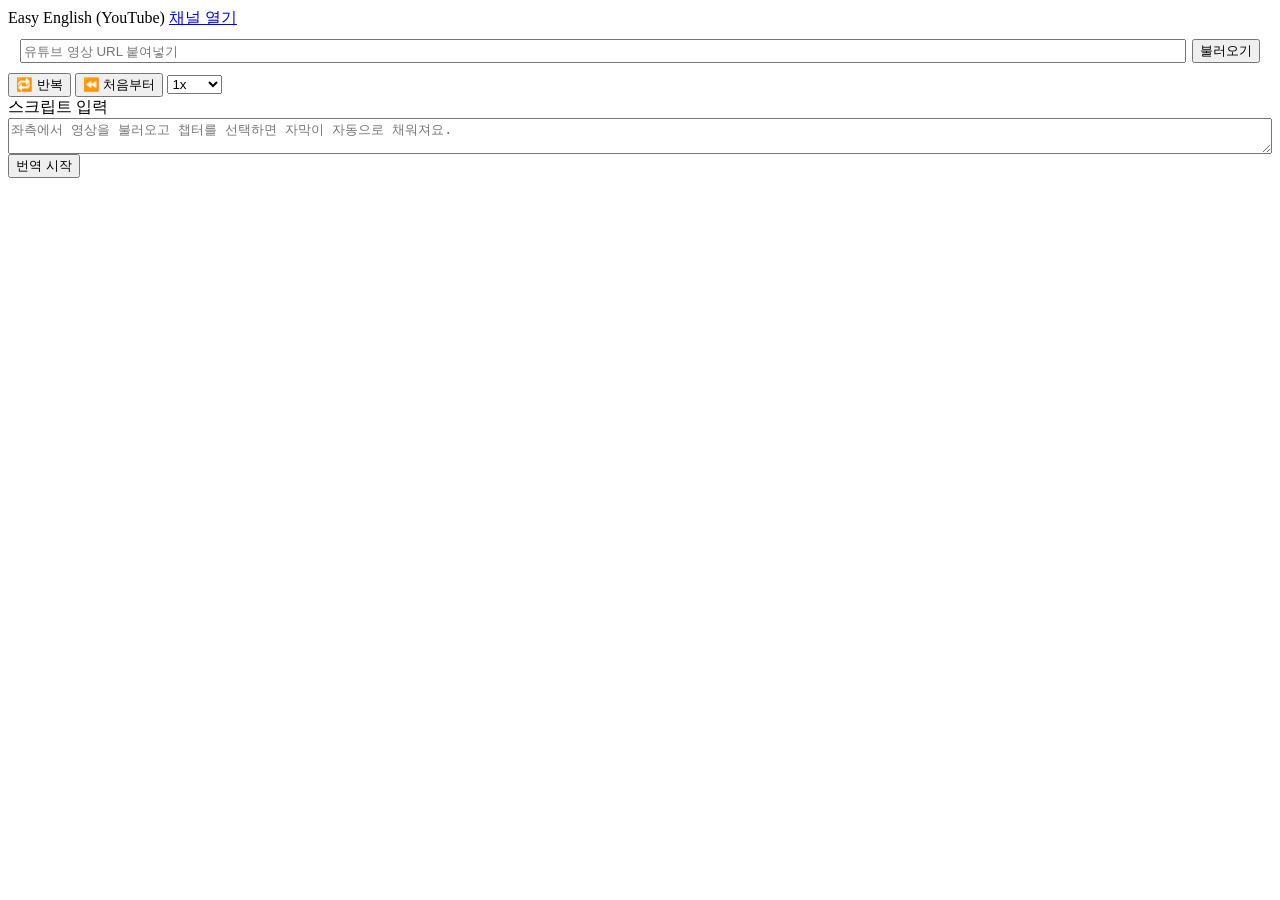
<file: src/main/resources/templates/study/index.html>
<!DOCTYPE html>
<html xmlns:th="http://www.thymeleaf.org" lang="ko">
<head>
    <meta charset="UTF-8">
    <meta name="viewport" content="width=device-width, initial-scale=1.0">
    <title>영어 학습 트래커 - 학습</title>
    <link rel="stylesheet" th:href="@{/css/style.css}">
</head>
<body>
<nav th:replace="~{fragments/navbar :: navbar('study')}"></nav>

<div class="app">
    <div class="split">

        <!-- 좌측: 영상 + 챕터 선택 -->
        <div class="pane">
            <div class="pane-header">
                <span>Easy English (YouTube)</span>
                <a href="https://www.youtube.com/@easyenglish551/videos" target="_blank" class="btn small">채널 열기</a>
            </div>

            <div class="pane-body study-left-body">
                <div style="padding: 10px 12px; border-bottom: 0.5px solid var(--border); display: flex; gap: 6px; flex-shrink: 0;">
                    <input type="text" id="ytUrl" class="exp-input"
                           placeholder="유튜브 영상 URL 붙여넣기"
                           style="flex:1;" />
                    <button class="btn small" id="btnLoadVideo">불러오기</button>
                </div>

                <div class="study-video-section">
                    <div id="ytPlayer" style="width: 100%; height: 100%;"></div>
                </div>

                <div class="study-video-controls">
                    <button class="btn small" id="btnLoopToggle">🔁 반복</button>
                    <button class="btn small" id="btnRestart">⏪ 처음부터</button>
                    <select id="speedSelect" class="btn small" style="cursor: pointer;">
                        <option value="0.75">0.75x</option>
                        <option value="1" selected>1x</option>
                        <option value="1.25">1.25x</option>
                        <option value="1.5">1.5x</option>
                    </select>
                </div>

                <div id="chapterPanel" class="study-chapter-section" style="display: none;">
                    <div class="study-chapter-header">📚 챕터 선택</div>
                    <div id="chapterList" class="study-chapter-list"></div>
                    <div class="study-chapter-footer">
                        <button class="btn primary" id="btnLoadChapter" disabled>
                            선택한 챕터 스크립트 불러오기
                        </button>
                    </div>
                </div>

                <div id="chapterLoading" style="padding: 20px; text-align: center; color: var(--text-muted); font-size: 13px; display: none; flex-shrink: 0;">
                    <span class="loader"></span>챕터 정보 불러오는 중...
                </div>
            </div>
        </div>

        <!-- 우측: 스크립트 입력 / 학습 -->
        <div class="pane">
            <div id="stage-input" class="pane-stage">
                <div class="pane-header">스크립트 입력</div>
                <div class="pane-body" style="display: flex; flex-direction: column;">
                <textarea id="rawScript" class="script-textarea"
                          placeholder="좌측에서 영상을 불러오고 챕터를 선택하면 자막이 자동으로 채워져요.&#10;&#10;또는 직접 스크립트를 붙여넣어도 됩니다."></textarea>
                </div>
                <div class="pane-footer">
                    <button class="btn primary" id="btnTranslate" onclick="onTranslate()">번역 시작</button>
                </div>
            </div>

            <div id="stage-script" class="pane-stage" style="display:none;">
                <div class="pane-header">
                    <span id="paneTitle">학습 스크립트</span>
                    <div style="display:flex; gap:6px;">
                        <button class="btn small" id="btnToggleEn" onclick="toggleEn()">EN 숨기기</button>
                        <button class="btn small" id="btnToggleKo" onclick="toggleKo()">KO 숨기기</button>
                    </div>
                </div>
                <div class="pane-body" id="scriptList"></div>
                <div class="pane-footer" id="scriptFooter">
                    <button class="btn primary" onclick="onShadowingComplete()">쉐도잉 완료</button>
                </div>
            </div>
        </div>

    </div>
</div>

<script th:src="@{/js/common.js}"></script>
<script th:src="@{/js/timer.js}"></script>
<script th:src="@{/js/study.js}"></script>

<script>
    document.addEventListener('DOMContentLoaded', () => {
        const navTimer = document.getElementById('navTimer');
        if (navTimer) navTimer.style.display = 'inline-flex';
        StudyTimer.mount(
            document.getElementById('timerDisplay'),
            document.getElementById('timerToggle'),
            true  // autoResume - 학습 페이지로 돌아왔을 때 자동 재개
        );
    });
</script>
</body>
</html>
</file>
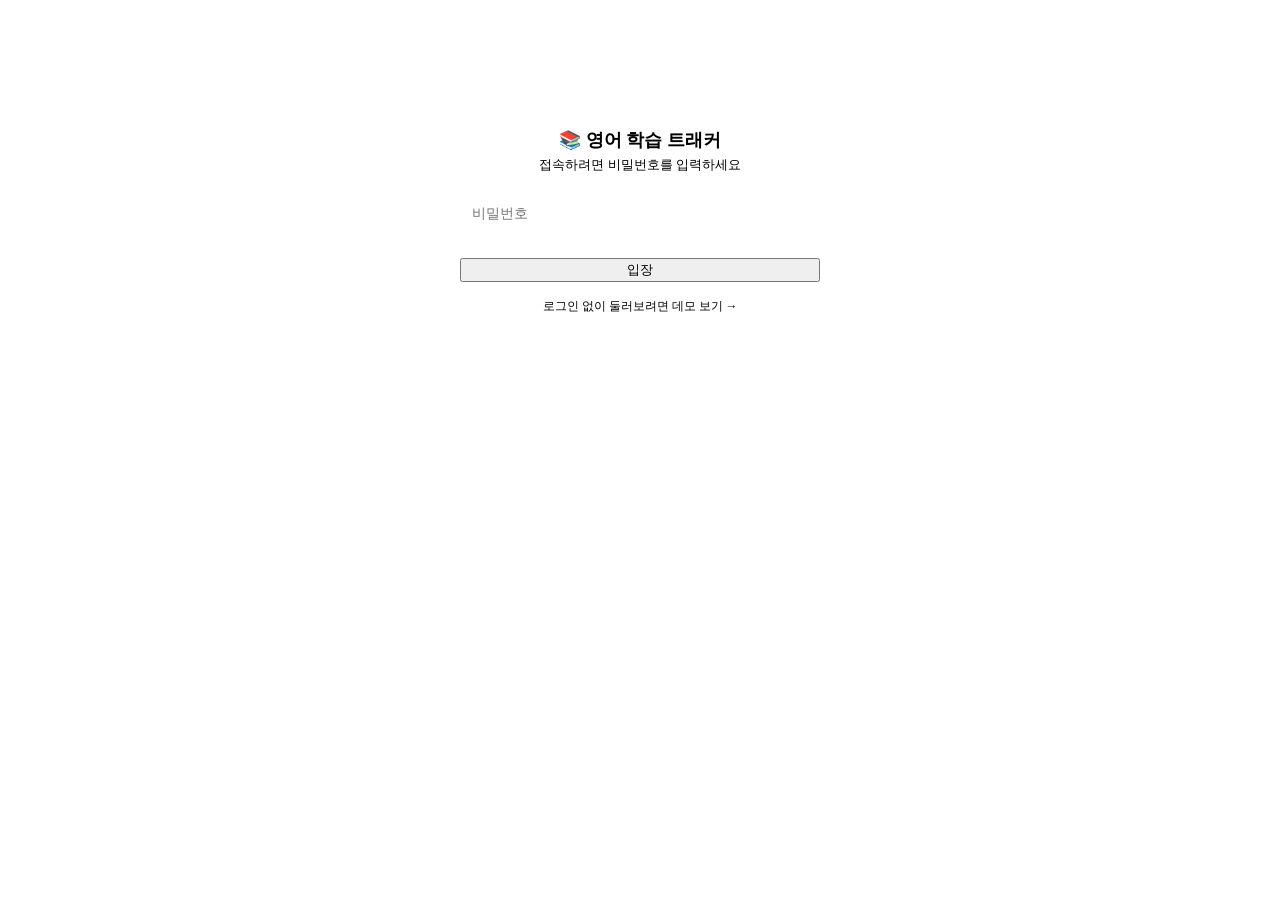
<file: src/main/resources/templates/auth/login.html>
<!DOCTYPE html>
<html xmlns:th="http://www.thymeleaf.org" lang="ko">
<head>
    <meta charset="UTF-8">
    <meta name="viewport" content="width=device-width, initial-scale=1.0">
    <title>로그인 - 영어 학습 트래커</title>
    <link rel="stylesheet" th:href="@{/css/style.css}">
    <style>
        .login-wrap {
            max-width: 360px; margin: 6rem auto; padding: 2rem;
            background: var(--bg); border: 0.5px solid var(--border);
            border-radius: var(--radius-lg); text-align: center;
        }
        .login-title { font-size: 18px; font-weight: 600; margin-bottom: 4px; }
        .login-sub { font-size: 13px; color: var(--text-muted); margin-bottom: 20px; }
        .login-input {
            width: 100%; height: 40px; padding: 0 12px; margin-bottom: 12px;
            border: 0.5px solid var(--border); border-radius: var(--radius);
            background: var(--bg-secondary); color: var(--text);
            font-size: 14px; font-family: inherit; outline: none; box-sizing: border-box;
        }
        .login-error { font-size: 12px; color: #E24B4A; margin-bottom: 12px; }
        .login-demo { font-size: 12px; color: var(--text-muted); margin-top: 16px; }
        .login-demo a { color: var(--accent); }
    </style>
</head>
<body>
<div class="app">
    <div class="login-wrap">
        <div class="login-title">📚 영어 학습 트래커</div>
        <div class="login-sub">접속하려면 비밀번호를 입력하세요</div>

        <form method="post" th:action="@{/login}">
            <input type="password" name="password" class="login-input"
                   placeholder="비밀번호" autofocus required>
            <div class="login-error" th:if="${error}" th:text="${error}"></div>
            <button type="submit" class="btn primary" style="width:100%;">입장</button>
        </form>

        <div class="login-demo">
            로그인 없이 둘러보려면 <a th:href="@{/demo}">데모 보기 →</a>
        </div>
    </div>
</div>
</body>
</html>
</file>
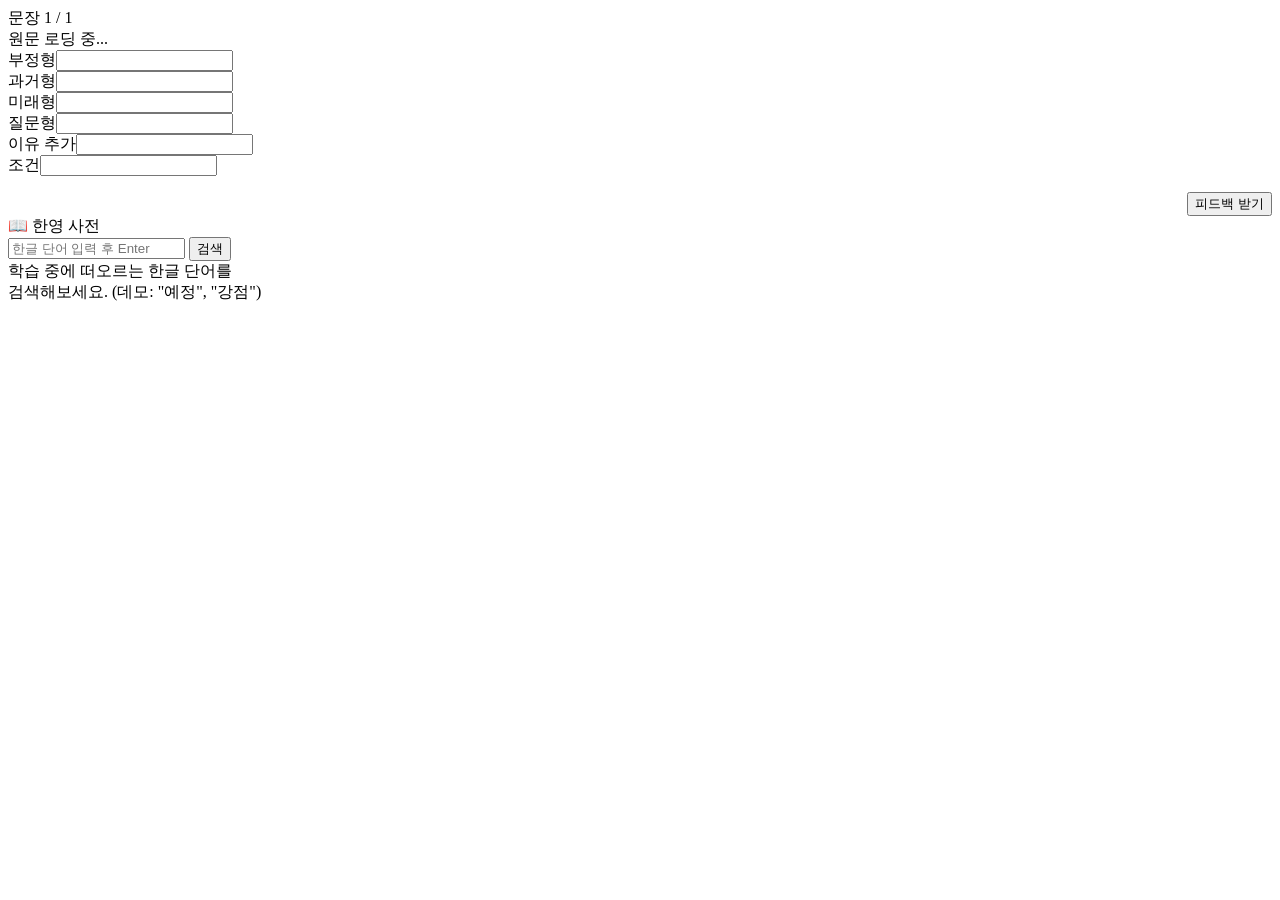
<file: src/main/resources/templates/demo/expansion.html>
<!DOCTYPE html>
<html xmlns:th="http://www.thymeleaf.org" lang="ko">
<head>
    <meta charset="UTF-8">
    <meta name="viewport" content="width=device-width, initial-scale=1.0">
    <title>[데모] 문장 확장</title>
    <link rel="stylesheet" th:href="@{/css/style.css}">
</head>
<body>
<nav th:replace="~{demo/fragments/navbar :: navbar('study')}"></nav>

<div class="app">
    <div class="expansion-split">

        <div class="exp-main">
            <div class="exp-screen">
                <div class="exp-progress" id="expProgress">문장 1 / 1</div>
                <div class="exp-sentence" id="expSentence">원문 로딩 중...</div>

                <div id="expRows">
                    <div class="exp-row" data-type="NEGATIVE">
                        <div class="exp-top"><span class="exp-tag">부정형</span><input type="text" class="exp-input" /></div>
                        <div class="exp-feedback" style="display:none;"></div>
                    </div>
                    <div class="exp-row" data-type="PAST">
                        <div class="exp-top"><span class="exp-tag">과거형</span><input type="text" class="exp-input" /></div>
                        <div class="exp-feedback" style="display:none;"></div>
                    </div>
                    <div class="exp-row" data-type="FUTURE">
                        <div class="exp-top"><span class="exp-tag">미래형</span><input type="text" class="exp-input" /></div>
                        <div class="exp-feedback" style="display:none;"></div>
                    </div>
                    <div class="exp-row" data-type="QUESTION">
                        <div class="exp-top"><span class="exp-tag">질문형</span><input type="text" class="exp-input" /></div>
                        <div class="exp-feedback" style="display:none;"></div>
                    </div>
                    <div class="exp-row" data-type="REASON">
                        <div class="exp-top"><span class="exp-tag">이유 추가</span><input type="text" class="exp-input" /></div>
                        <div class="exp-feedback" style="display:none;"></div>
                    </div>
                    <div class="exp-row" data-type="CONDITION">
                        <div class="exp-top"><span class="exp-tag">조건</span><input type="text" class="exp-input" /></div>
                        <div class="exp-feedback" style="display:none;"></div>
                    </div>
                </div>

                <div style="display:flex; justify-content:flex-end; gap:8px; margin-top:16px;">
                    <button class="btn primary" id="btnFeedback" onclick="onFeedback()">피드백 받기</button>
                    <button class="btn primary" id="btnNext" onclick="onNext()" style="display:none;">다음 문장 →</button>
                </div>
            </div>
        </div>

        <div class="dict-pane">
            <div class="dict-header"><span>📖 한영 사전</span></div>
            <div class="dict-search">
                <input type="text" id="dictInput" class="exp-input" placeholder="한글 단어 입력 후 Enter" />
                <button class="btn small primary" id="dictBtn">검색</button>
            </div>
            <div id="dictResult" class="dict-result">
                <div class="dict-empty">학습 중에 떠오르는 한글 단어를<br>검색해보세요. (데모: "예정", "강점")</div>
            </div>
        </div>

    </div>
</div>

<script th:src="@{/js/common.js}"></script>
<script th:src="@{/js/timer.js}"></script>
<script th:src="@{/js/demo-data.js}"></script>
<script th:src="@{/js/demo-expansion.js}"></script>
<script>
    document.addEventListener('DOMContentLoaded', () => {
        const navTimer = document.getElementById('navTimer');
        if (navTimer) navTimer.style.display = 'inline-flex';
        StudyTimer.mount(
            document.getElementById('timerDisplay'),
            document.getElementById('timerToggle'),
            true
        );
    });
</script>
</body>
</html>
</file>
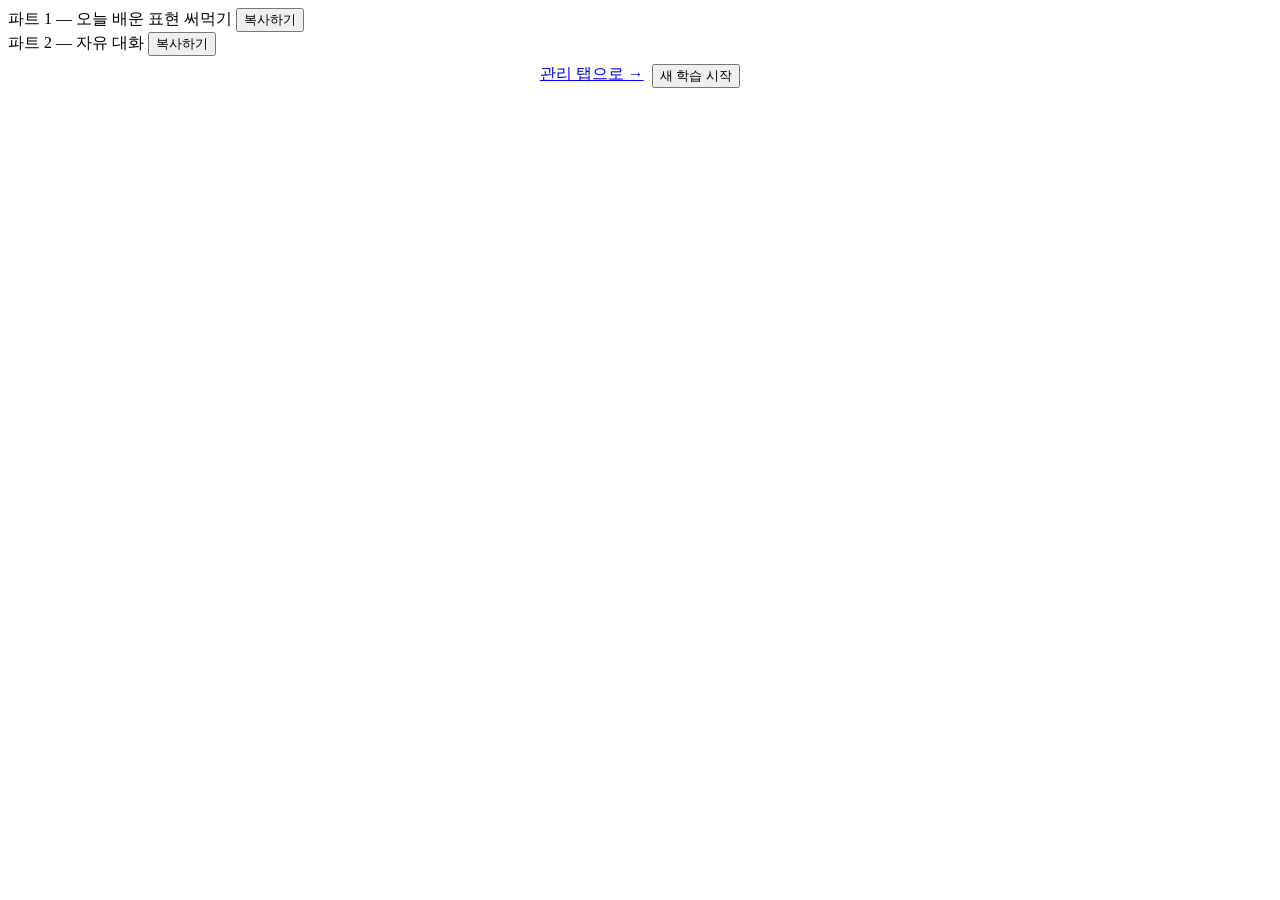
<file: src/main/resources/templates/demo/prompt.html>
<!DOCTYPE html>
<html xmlns:th="http://www.thymeleaf.org" lang="ko">
<head>
    <meta charset="UTF-8">
    <meta name="viewport" content="width=device-width, initial-scale=1.0">
    <title>[데모] AI 회화 프롬프트</title>
    <link rel="stylesheet" th:href="@{/css/style.css}">
</head>
<body>
<nav th:replace="~{demo/fragments/navbar :: navbar('study')}"></nav>

<div class="app">
    <div class="prompt-screen">

        <div class="prompt-card">
            <div class="prompt-card-header">
                <span>파트 1 — 오늘 배운 표현 써먹기</span>
                <button class="btn small" onclick="copyPrompt('part1')">복사하기</button>
            </div>
            <div class="prompt-card-body" id="part1"></div>
        </div>

        <div class="prompt-card">
            <div class="prompt-card-header">
                <span>파트 2 — 자유 대화</span>
                <button class="btn small" onclick="copyPrompt('part2')">복사하기</button>
            </div>
            <div class="prompt-card-body" id="part2"></div>
        </div>

        <div style="display:flex; justify-content:center; gap:8px; margin-top:8px;">
            <a href="/demo/tracker" class="btn">관리 탭으로 →</a>
            <button class="btn" onclick="startNewStudy()">새 학습 시작</button>
        </div>

    </div>
</div>

<script th:src="@{/js/common.js}"></script>
<script th:src="@{/js/timer.js}"></script>
<script th:src="@{/js/demo-data.js}"></script>
<script th:src="@{/js/demo-prompt.js}"></script>
</body>
</html>
</file>
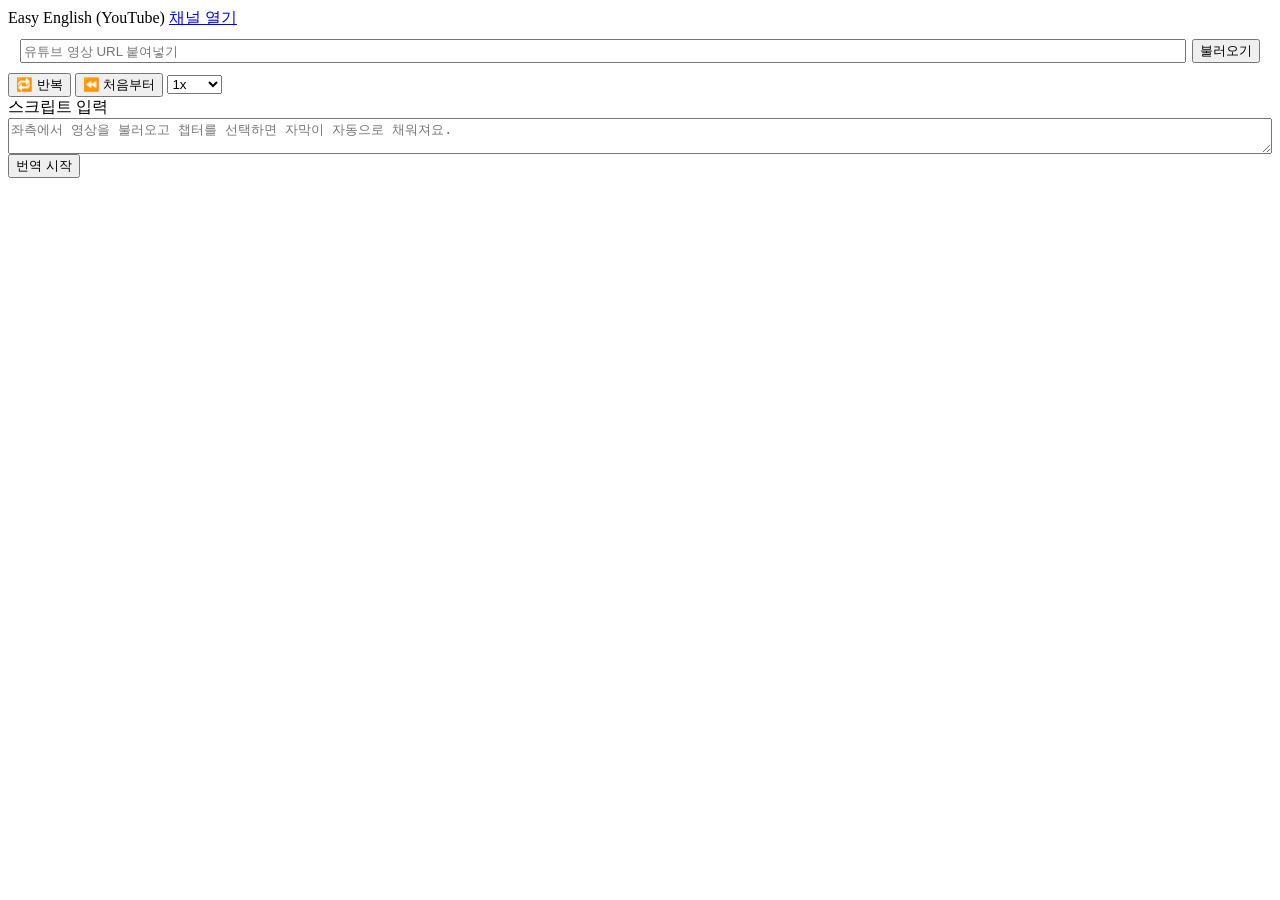
<file: src/main/resources/templates/demo/study.html>
<!DOCTYPE html>
<html xmlns:th="http://www.thymeleaf.org" lang="ko">
<head>
    <meta charset="UTF-8">
    <meta name="viewport" content="width=device-width, initial-scale=1.0">
    <title>[데모] 영어 학습 트래커 - 학습</title>
    <link rel="stylesheet" th:href="@{/css/style.css}">
</head>
<body>
<nav th:replace="~{demo/fragments/navbar :: navbar('study')}"></nav>

<div class="app">
    <div class="split">

        <!-- 좌측: 영상 + 챕터 선택 -->
        <div class="pane">
            <div class="pane-header">
                <span>Easy English (YouTube)</span>
                <a href="https://www.youtube.com/@easyenglish551/videos" target="_blank" class="btn small">채널 열기</a>
            </div>

            <div class="pane-body study-left-body">
                <div style="padding: 10px 12px; border-bottom: 0.5px solid var(--border); display: flex; gap: 6px; flex-shrink: 0;">
                    <input type="text" id="ytUrl" class="exp-input"
                           placeholder="유튜브 영상 URL 붙여넣기"
                           style="flex:1;" />
                    <button class="btn small" id="btnLoadVideo">불러오기</button>
                </div>

                <div class="study-video-section">
                    <div id="ytPlayer" style="width: 100%; height: 100%;"></div>
                </div>

                <div class="study-video-controls">
                    <button class="btn small" id="btnLoopToggle">🔁 반복</button>
                    <button class="btn small" id="btnRestart">⏪ 처음부터</button>
                    <select id="speedSelect" class="btn small" style="cursor: pointer;">
                        <option value="0.75">0.75x</option>
                        <option value="1" selected>1x</option>
                        <option value="1.25">1.25x</option>
                        <option value="1.5">1.5x</option>
                    </select>
                </div>

                <div id="chapterPanel" class="study-chapter-section" style="display: none;">
                    <div class="study-chapter-header">📚 챕터 선택 <span class="notice" style="margin-left:6px;">데모: Job Interview만 선택 가능</span></div>
                    <div id="chapterList" class="study-chapter-list"></div>
                    <div class="study-chapter-footer">
                        <button class="btn primary" id="btnLoadChapter" disabled>
                            선택한 챕터 스크립트 불러오기
                        </button>
                    </div>
                </div>

                <div id="chapterLoading" style="padding: 20px; text-align: center; color: var(--text-muted); font-size: 13px; display: none; flex-shrink: 0;">
                    <span class="loader"></span>챕터 정보 불러오는 중...
                </div>
            </div>
        </div>

        <!-- 우측: 스크립트 입력 / 학습 -->
        <div class="pane">
            <div id="stage-input" class="pane-stage">
                <div class="pane-header">스크립트 입력</div>
                <div class="pane-body" style="display: flex; flex-direction: column;">
                <textarea id="rawScript" class="script-textarea"
                          placeholder="좌측에서 영상을 불러오고 챕터를 선택하면 자막이 자동으로 채워져요."></textarea>
                </div>
                <div class="pane-footer">
                    <button class="btn primary" id="btnTranslate" onclick="onTranslate()">번역 시작</button>
                </div>
            </div>

            <div id="stage-script" class="pane-stage" style="display:none;">
                <div class="pane-header">
                    <span id="paneTitle">학습 스크립트</span>
                    <div style="display:flex; gap:6px;">
                        <button class="btn small" id="btnToggleEn" onclick="toggleEn()">EN 숨기기</button>
                        <button class="btn small" id="btnToggleKo" onclick="toggleKo()">KO 숨기기</button>
                    </div>
                </div>
                <div class="pane-body" id="scriptList"></div>
                <div class="pane-footer" id="scriptFooter">
                    <button class="btn primary" onclick="onShadowingComplete()">쉐도잉 완료</button>
                </div>
            </div>
        </div>

    </div>
</div>

<script th:src="@{/js/common.js}"></script>
<script th:src="@{/js/timer.js}"></script>
<script th:src="@{/js/demo-data.js}"></script>
<script th:src="@{/js/demo-study.js}"></script>

<script>
    document.addEventListener('DOMContentLoaded', () => {
        const navTimer = document.getElementById('navTimer');
        if (navTimer) navTimer.style.display = 'inline-flex';
        StudyTimer.mount(
            document.getElementById('timerDisplay'),
            document.getElementById('timerToggle'),
            true
        );
    });
</script>
</body>
</html>
</file>
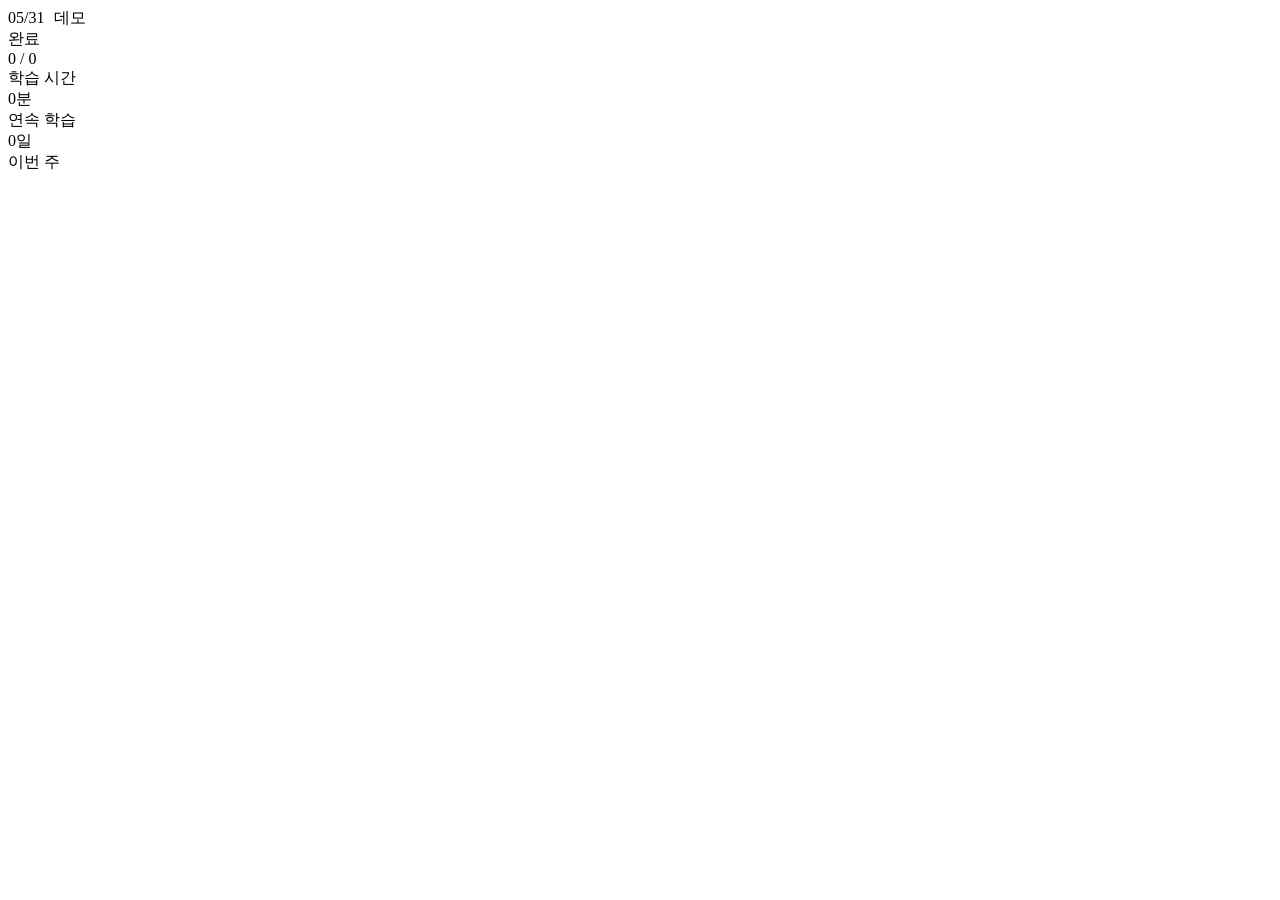
<file: src/main/resources/templates/demo/tracker.html>
<!DOCTYPE html>
<html xmlns:th="http://www.thymeleaf.org" lang="ko">
<head>
    <meta charset="UTF-8">
    <meta name="viewport" content="width=device-width, initial-scale=1.0">
    <title>[데모] 관리</title>
    <link rel="stylesheet" th:href="@{/css/style.css}">
</head>
<body>
<nav th:replace="~{demo/fragments/navbar :: navbar('tracker')}"></nav>

<div class="app">
    <div class="tracker-app">

        <div class="header">
            <div class="date-nav">
                <span class="date-label">
                    <span th:text="${#temporals.format(date, 'MM/dd')}">05/31</span>
                    <span class="notice" style="margin-left:6px;">데모</span>
                </span>
            </div>
        </div>

        <div class="progress-bar-wrap">
            <div class="progress-bar" style="width:0%"></div>
        </div>

        <div class="stats">
            <div class="stat">
                <div class="stat-label">완료</div>
                <div class="stat-val" id="statDone">0 / 0</div>
            </div>
            <div class="stat">
                <div class="stat-label">학습 시간</div>
                <div class="stat-val" id="statTime">0분</div>
            </div>
            <div class="stat">
                <div class="stat-label">연속 학습</div>
                <div class="stat-val" id="statStreak">0일</div>
            </div>
        </div>

        <div class="blocks" id="blocks"></div>

        <div class="week-section">
            <div class="week-title">이번 주</div>
            <div class="week-grid" id="weekGrid"></div>
        </div>

    </div>
</div>

<script th:src="@{/js/common.js}"></script>
<script th:src="@{/js/demo-data.js}"></script>
<script th:src="@{/js/demo-tracker.js}"></script>
</body>
</html>
</file>
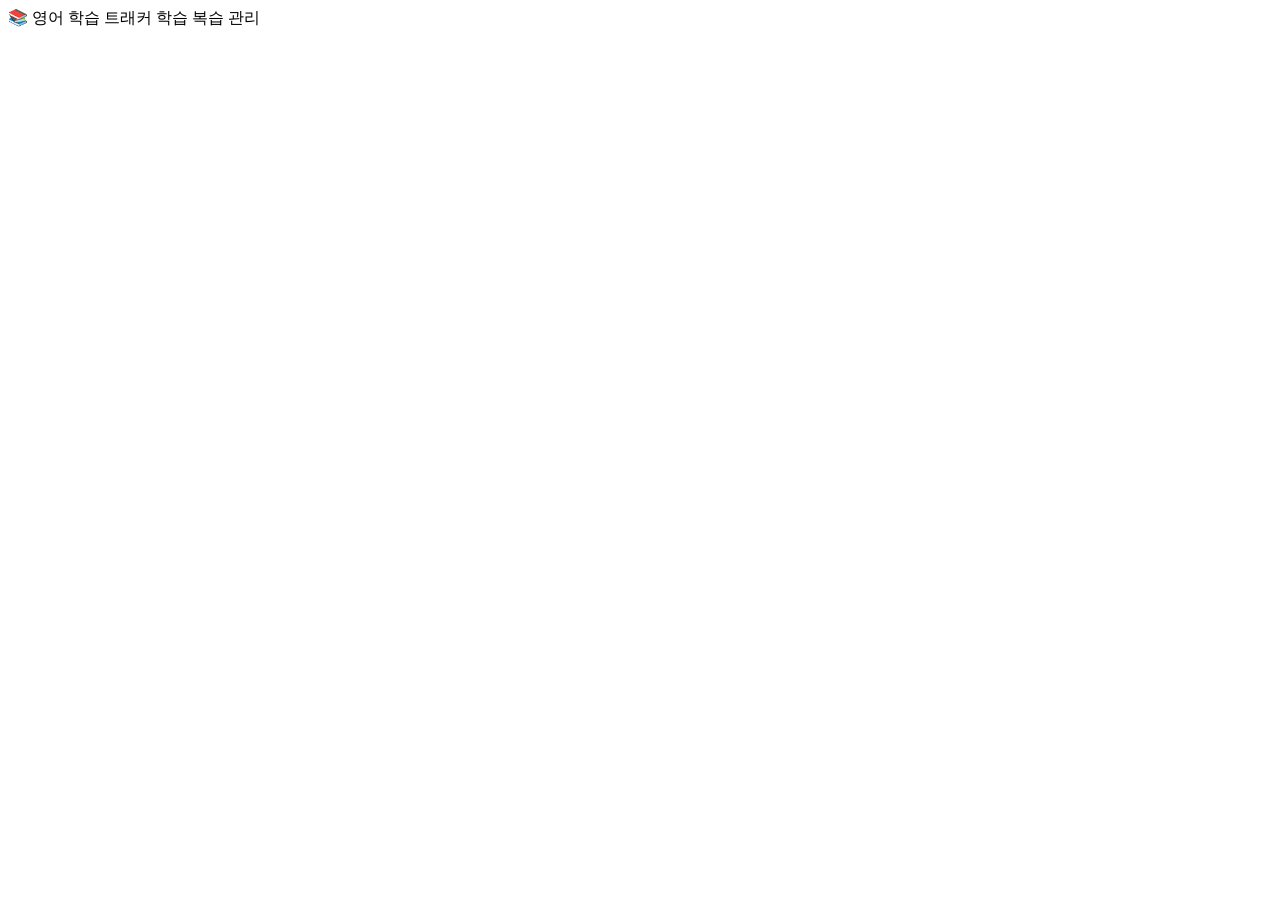
<file: src/main/resources/templates/fragments/navbar.html>
<!DOCTYPE html>
<html xmlns:th="http://www.thymeleaf.org">
<body>
<nav class="tab-nav" th:fragment="navbar(active)">
    <span class="brand">📚 영어 학습 트래커</span>
    <a th:href="@{/study}" class="tab-link" th:classappend="${active == 'study'} ? 'active' : ''">학습</a>
    <a th:href="@{/review}" class="tab-link" th:classappend="${active == 'review'} ? 'active' : ''">복습</a>
    <a th:href="@{/}" class="tab-link" th:classappend="${active == 'tracker'} ? 'active' : ''">관리</a>

    <!-- 학습 사이클 중에만 표시되는 타이머 -->
    <div class="nav-timer" id="navTimer" style="display: none;">
        <span class="timer-icon">⏱</span>
        <span class="timer-display" id="timerDisplay">00:00</span>
        <button class="timer-toggle" id="timerToggle" title="재개">▶</button>
    </div>
</nav>
</body>
</html>
</file>
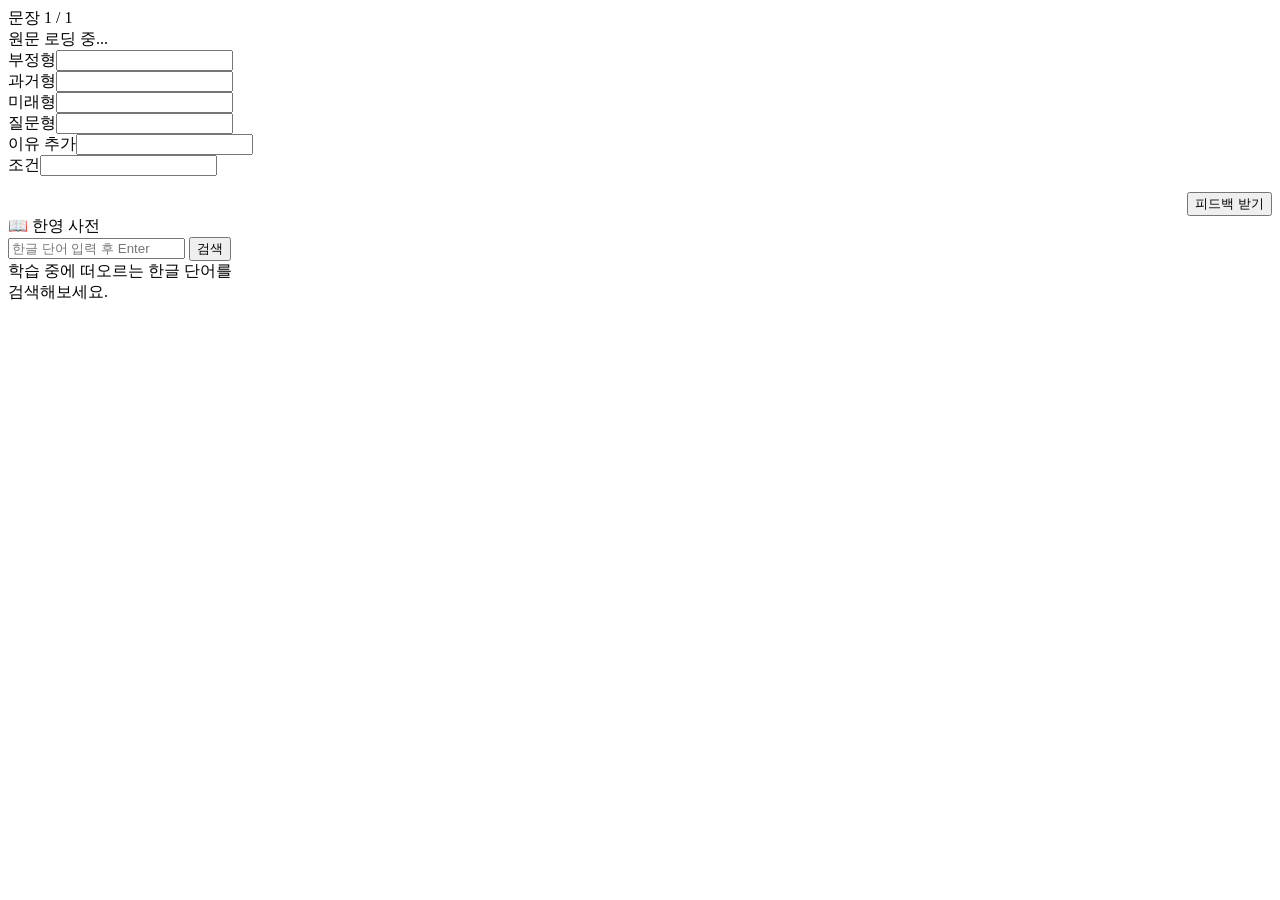
<file: src/main/resources/templates/study/expansion.html>
<!DOCTYPE html>
<html xmlns:th="http://www.thymeleaf.org" lang="ko">
<head>
    <meta charset="UTF-8">
    <meta name="viewport" content="width=device-width, initial-scale=1.0">
    <title>문장 확장 - 영어 학습 트래커</title>
    <link rel="stylesheet" th:href="@{/css/style.css}">
</head>
<body>
<nav th:replace="~{fragments/navbar :: navbar('study')}"></nav>

<div class="app">

    <div class="expansion-split">

        <!-- 좌측: 학습 영역 (기존 구조 그대로) -->
        <div class="exp-main">
            <div class="exp-screen">

                <div class="exp-progress" id="expProgress">문장 1 / 1</div>
                <div class="exp-sentence" id="expSentence">원문 로딩 중...</div>

                <div id="expRows">
                    <div class="exp-row" data-type="NEGATIVE">
                        <div class="exp-top"><span class="exp-tag">부정형</span><input type="text" class="exp-input" /></div>
                        <div class="exp-feedback" style="display:none;"></div>
                    </div>
                    <div class="exp-row" data-type="PAST">
                        <div class="exp-top"><span class="exp-tag">과거형</span><input type="text" class="exp-input" /></div>
                        <div class="exp-feedback" style="display:none;"></div>
                    </div>
                    <div class="exp-row" data-type="FUTURE">
                        <div class="exp-top"><span class="exp-tag">미래형</span><input type="text" class="exp-input" /></div>
                        <div class="exp-feedback" style="display:none;"></div>
                    </div>
                    <div class="exp-row" data-type="QUESTION">
                        <div class="exp-top"><span class="exp-tag">질문형</span><input type="text" class="exp-input" /></div>
                        <div class="exp-feedback" style="display:none;"></div>
                    </div>
                    <div class="exp-row" data-type="REASON">
                        <div class="exp-top"><span class="exp-tag">이유 추가</span><input type="text" class="exp-input" /></div>
                        <div class="exp-feedback" style="display:none;"></div>
                    </div>
                    <div class="exp-row" data-type="CONDITION">
                        <div class="exp-top"><span class="exp-tag">조건</span><input type="text" class="exp-input" /></div>
                        <div class="exp-feedback" style="display:none;"></div>
                    </div>
                </div>

                <div style="display:flex; justify-content:flex-end; gap:8px; margin-top:16px;">
                    <button class="btn primary" id="btnFeedback" onclick="onFeedback()">피드백 받기</button>
                    <button class="btn primary" id="btnNext" onclick="onNext()" style="display:none;">다음 문장 →</button>
                </div>

            </div>
        </div>

        <!-- 우측: 사전 패널 -->
        <div class="dict-pane">
            <div class="dict-header">
                <span>📖 한영 사전</span>
            </div>
            <div class="dict-search">
                <input type="text" id="dictInput" class="exp-input"
                       placeholder="한글 단어 입력 후 Enter" />
                <button class="btn small primary" id="dictBtn">검색</button>
            </div>
            <div id="dictResult" class="dict-result">
                <div class="dict-empty">학습 중에 떠오르는 한글 단어를<br>검색해보세요.</div>
            </div>
        </div>

    </div>
</div>

<script th:src="@{/js/common.js}"></script>
<script th:src="@{/js/timer.js}"></script>
<script th:src="@{/js/expansion.js}"></script>
<script>
    document.addEventListener('DOMContentLoaded', () => {
        const navTimer = document.getElementById('navTimer');
        if (navTimer) navTimer.style.display = 'inline-flex';
        StudyTimer.mount(
            document.getElementById('timerDisplay'),
            document.getElementById('timerToggle'),
            true
        );
    });
</script>
</body>
</html>
</file>
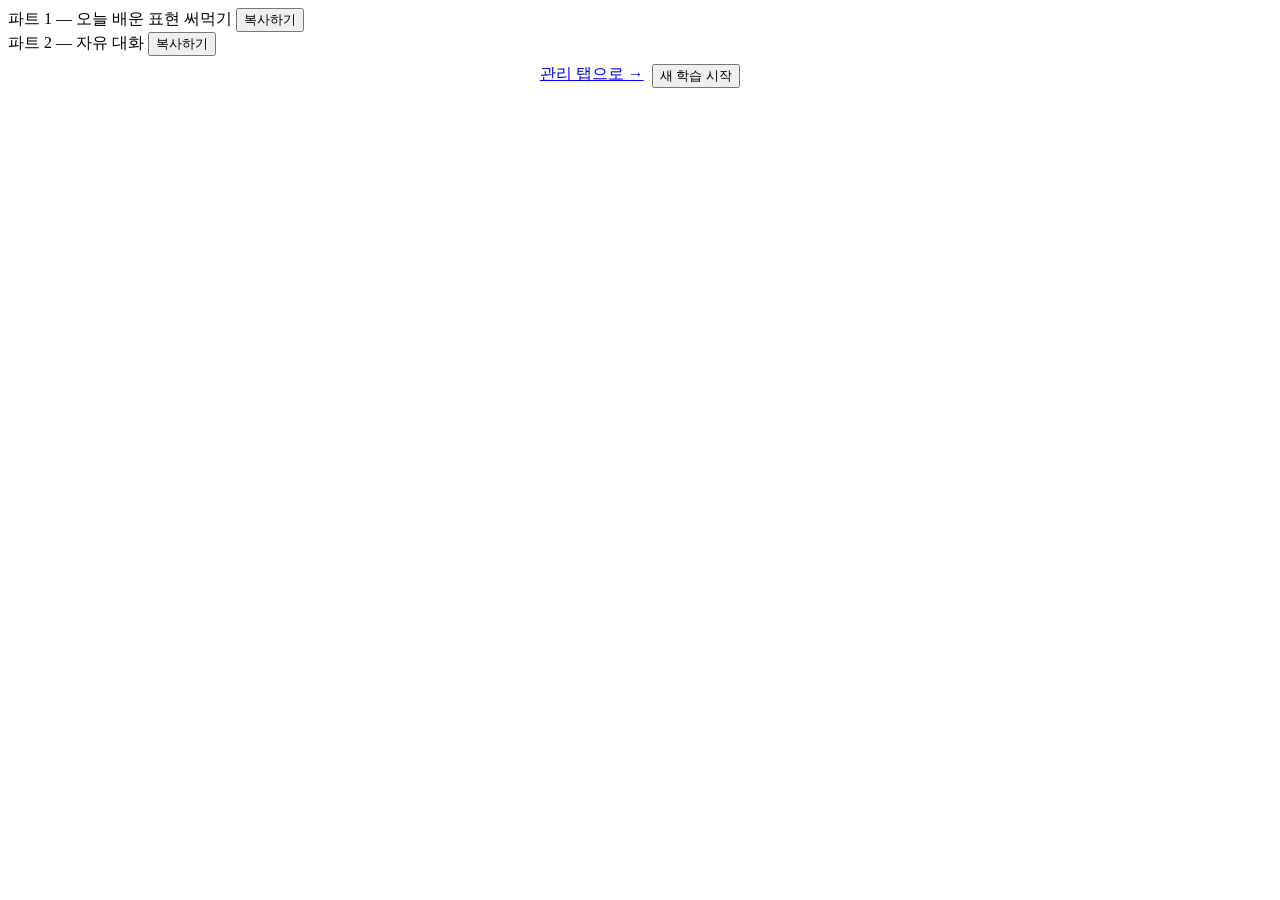
<file: src/main/resources/templates/study/prompt.html>
<!DOCTYPE html>
<html xmlns:th="http://www.thymeleaf.org" lang="ko">
<head>
    <meta charset="UTF-8">
    <meta name="viewport" content="width=device-width, initial-scale=1.0">
    <title>AI 회화 프롬프트 - 영어 학습 트래커</title>
    <link rel="stylesheet" th:href="@{/css/style.css}">
</head>
<body>
<nav th:replace="~{fragments/navbar :: navbar('study')}"></nav>

<div class="app">
<div class="prompt-screen">

    <div class="prompt-card">
        <div class="prompt-card-header">
            <span>파트 1 — 오늘 배운 표현 써먹기</span>
            <button class="btn small" onclick="copyPrompt('part1')">복사하기</button>
        </div>
        <div class="prompt-card-body" id="part1"></div>
    </div>

    <div class="prompt-card">
        <div class="prompt-card-header">
            <span>파트 2 — 자유 대화</span>
            <button class="btn small" onclick="copyPrompt('part2')">복사하기</button>
        </div>
        <div class="prompt-card-body" id="part2"></div>
    </div>

    <div style="display:flex; justify-content:center; gap:8px; margin-top:8px;">
        <a href="/" class="btn">관리 탭으로 →</a>
        <button class="btn" onclick="startNewStudy()">새 학습 시작</button>
    </div>

</div>
</div>

<script th:src="@{/js/common.js}"></script>
<script th:src="@{/js/prompt.js}"></script>
<script th:src="@{/js/timer.js}"></script>
<script>
    document.addEventListener('DOMContentLoaded', () => {
        StudyTimer.commitAndReset().then(() => {
            console.log('[StudyTimer] 학습 시간이 저장되었습니다.');
        });

        // 학습 단계 = PROMPT 로 기록 (다른 탭 갔다 와도 prompt 페이지로 복귀)
        const raw = sessionStorage.getItem('studyState');
        const state = raw ? JSON.parse(raw) : {};
        state.stage = 'PROMPT';
        sessionStorage.setItem('studyState', JSON.stringify(state));
    });

    // "새 학습 시작" 클릭 시에만 학습 상태 + 세션 데이터 모두 초기화
    function startNewStudy() {
        sessionStorage.clear();
        sessionStorage.setItem('studyState.cleared', 'true');
        location.href = '/study';
    }
</script>
</body>
</html>
</file>
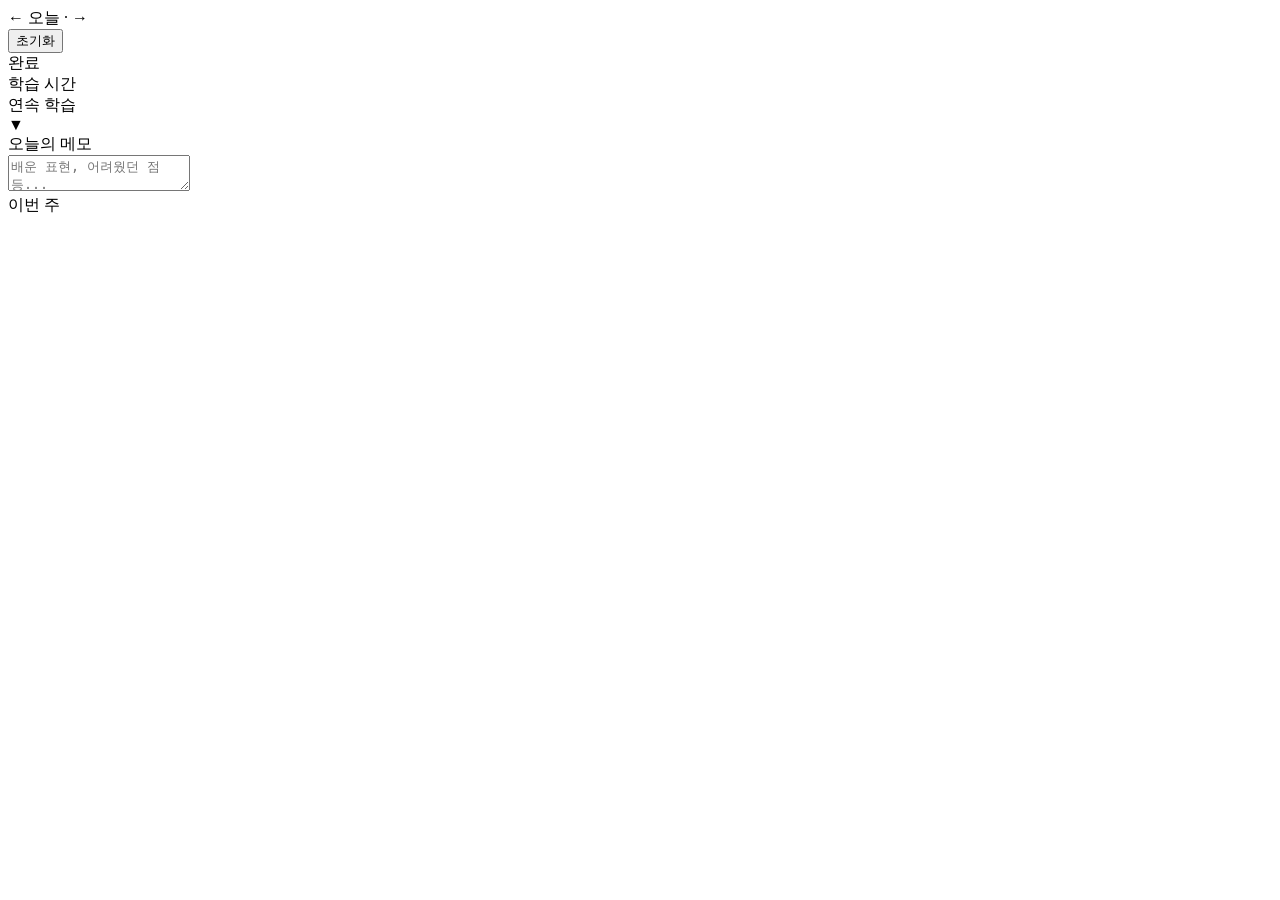
<file: src/main/resources/templates/tracker/day.html>
<!DOCTYPE html>
<html xmlns:th="http://www.thymeleaf.org" lang="ko">
<head>
    <meta charset="UTF-8">
    <meta name="viewport" content="width=device-width, initial-scale=1.0">
    <title>영어 학습 트래커 - 관리</title>
    <link rel="stylesheet" th:href="@{/css/style.css}">
</head>
<body>
<nav th:replace="~{fragments/navbar :: navbar('tracker')}"></nav>

<div class="app">
    <div class="tracker-app">

        <div class="header">
            <div class="date-nav">
                <a th:href="@{/tracker/{date}(date=${day.date.minusDays(1)})}" class="btn small">←</a>
                <span class="date-label">
                <span th:if="${day.date == today}">오늘 · </span>
                <span th:text="${#temporals.format(day.date, 'MM/dd')}"></span>
                <span th:text="${day.date.dayOfWeek.getDisplayName(T(java.time.format.TextStyle).SHORT, T(java.util.Locale).KOREAN)}"></span>
            </span>
                <a th:href="@{/tracker/{date}(date=${day.date.plusDays(1)})}" class="btn small">→</a>
            </div>
            <button class="btn small" data-action="reset" th:attr="data-date=${day.date}">초기화</button>
        </div>

        <div class="progress-bar-wrap">
            <div class="progress-bar" th:style="|width:${day.progressPercent}%|"></div>
        </div>

        <div class="stats">
            <div class="stat">
                <div class="stat-label">완료</div>
                <div class="stat-val" id="statDone" th:text="${day.completedTasks} + ' / ' + ${day.totalTasks}"></div>
            </div>
            <div class="stat">
                <div class="stat-label">학습 시간</div>
                <div class="stat-val" th:text="${day.studyTimeLabel}"></div>
            </div>
            <div class="stat">
                <div class="stat-label">연속 학습</div>
                <div class="stat-val" th:text="${day.streakDays} + '일'"></div>
            </div>
        </div>

        <div class="blocks">
            <div th:each="block : ${day.blocks}" class="block" th:id="|block-${block.block.name()}|">
                <div class="block-header" data-action="toggle-block" th:attr="data-block=${block.block.name()}">
                    <div class="block-icon" th:text="${block.icon}"></div>
                    <div class="block-meta">
                        <div class="block-title" th:text="${block.displayName}"></div>
                        <div class="block-time" th:text="${block.timeLabel}"></div>
                    </div>
                    <div class="block-prog">
                        <div class="mini-bar-wrap">
                            <div class="mini-bar" th:id="|miniBar-${block.block.name()}|"
                                 th:style="|width:${block.progressPercent}%|"></div>
                        </div>
                        <span class="block-prog-text" th:id="|blockProg-${block.block.name()}|"
                              th:text="${block.completedTasks} + '/' + ${block.totalTasks}"></span>
                    </div>
                    <span class="chevron" th:id="|chev-${block.block.name()}|">▼</span>
                </div>
                <div class="block-body" th:id="|body-${block.block.name()}|">
                    <div th:each="task, tIter : ${block.taskLabels}" class="task"
                         data-action="toggle-task"
                         th:attr="data-date=${day.date}, data-block=${block.block.name()}, data-task-index=${tIter.index}">
                        <div class="task-check" th:id="|check-${block.block.name()}-${tIter.index}|"
                             th:classappend="${block.taskChecks[tIter.index]} ? 'done' : ''"></div>
                        <span class="task-label" th:id="|label-${block.block.name()}-${tIter.index}|"
                              th:classappend="${block.taskChecks[tIter.index]} ? 'done' : ''"
                              th:text="${task}"></span>
                    </div>
                    <div class="note-area">
                        <div class="note-label">오늘의 메모</div>
                        <textarea class="note-input" placeholder="배운 표현, 어려웠던 점 등..."
                                  data-action="save-memo"
                                  th:attr="data-date=${day.date}, data-block=${block.block.name()}"
                                  th:text="${block.memo}"></textarea>
                    </div>
                </div>
            </div>
        </div>

        <div class="week-section">
            <div class="week-title">이번 주</div>
            <div class="week-grid">
                <div th:each="wd : ${day.weekDays}" class="day-cell"
                     th:classappend="${wd.today} ? 'today' : (${wd.future} ? 'future' : (${wd.fullDone} ? 'done-full' : (${wd.partialDone} ? 'done-partial' : 'past')))"
                     th:text="${wd.dayName}" th:title="${#temporals.format(wd.date, 'MM/dd')}"></div>
            </div>
        </div>

    </div>
</div>

<script th:src="@{/js/common.js}"></script>
<script th:src="@{/js/tracker.js}"></script>
</body>
</html>
</file>
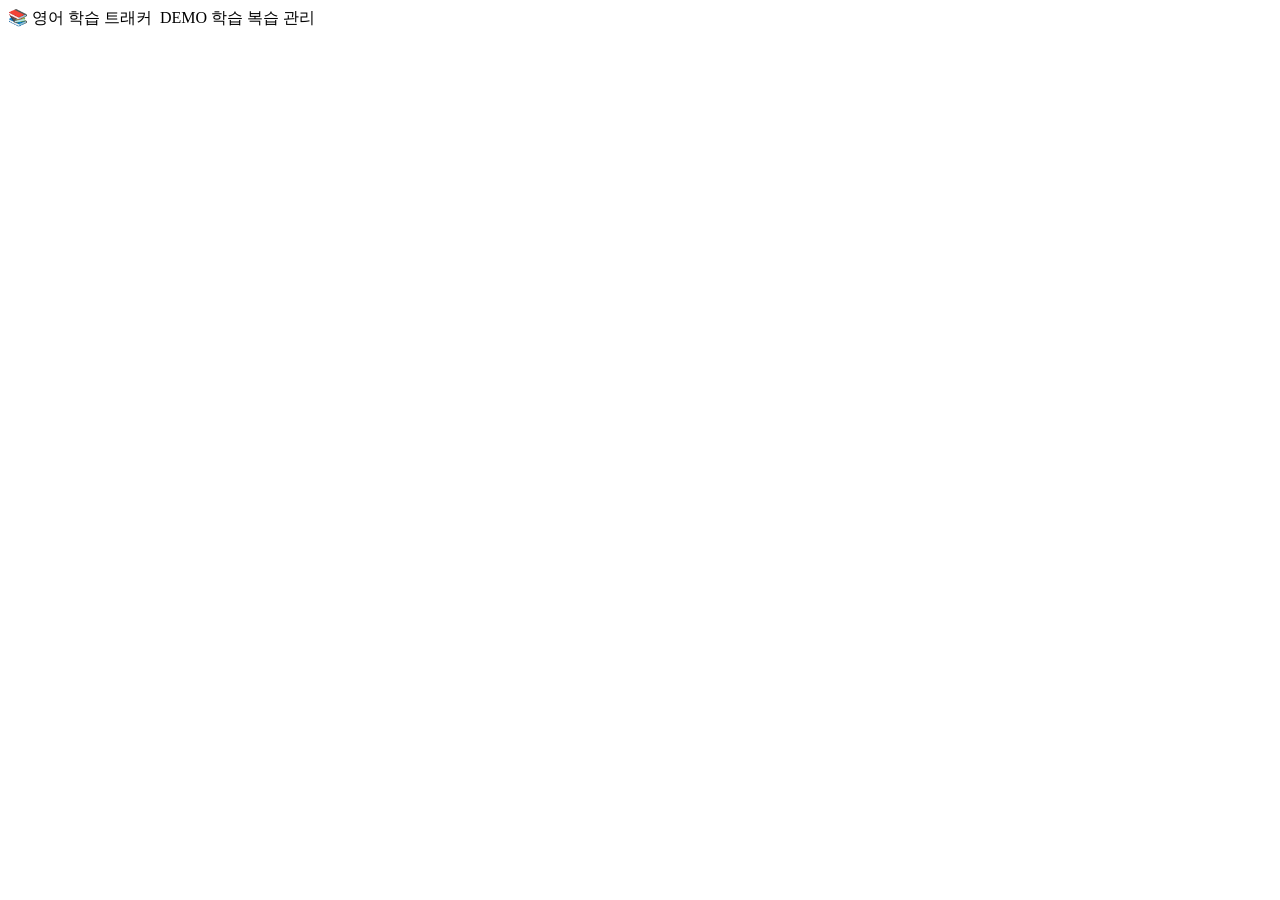
<file: src/main/resources/templates/demo/fragments/navbar.html>
<!DOCTYPE html>
<html xmlns:th="http://www.thymeleaf.org">
<body>
<nav class="tab-nav" th:fragment="navbar(active)">
    <span class="brand">📚 영어 학습 트래커 <span class="notice" style="margin-left:4px;">DEMO</span></span>
    <a th:href="@{/demo/study}" class="tab-link" th:classappend="${active == 'study'} ? 'active' : ''">학습</a>
    <a th:href="@{/demo/review}" class="tab-link" th:classappend="${active == 'review'} ? 'active' : ''">복습</a>
    <a th:href="@{/demo/tracker}" class="tab-link" th:classappend="${active == 'tracker'} ? 'active' : ''">관리</a>

    <div class="nav-timer" id="navTimer" style="display: none;">
        <span class="timer-icon">⏱</span>
        <span class="timer-display" id="timerDisplay">00:00</span>
        <button class="timer-toggle" id="timerToggle" title="재개">▶</button>
    </div>
</nav>
</body>
</html>
</file>
